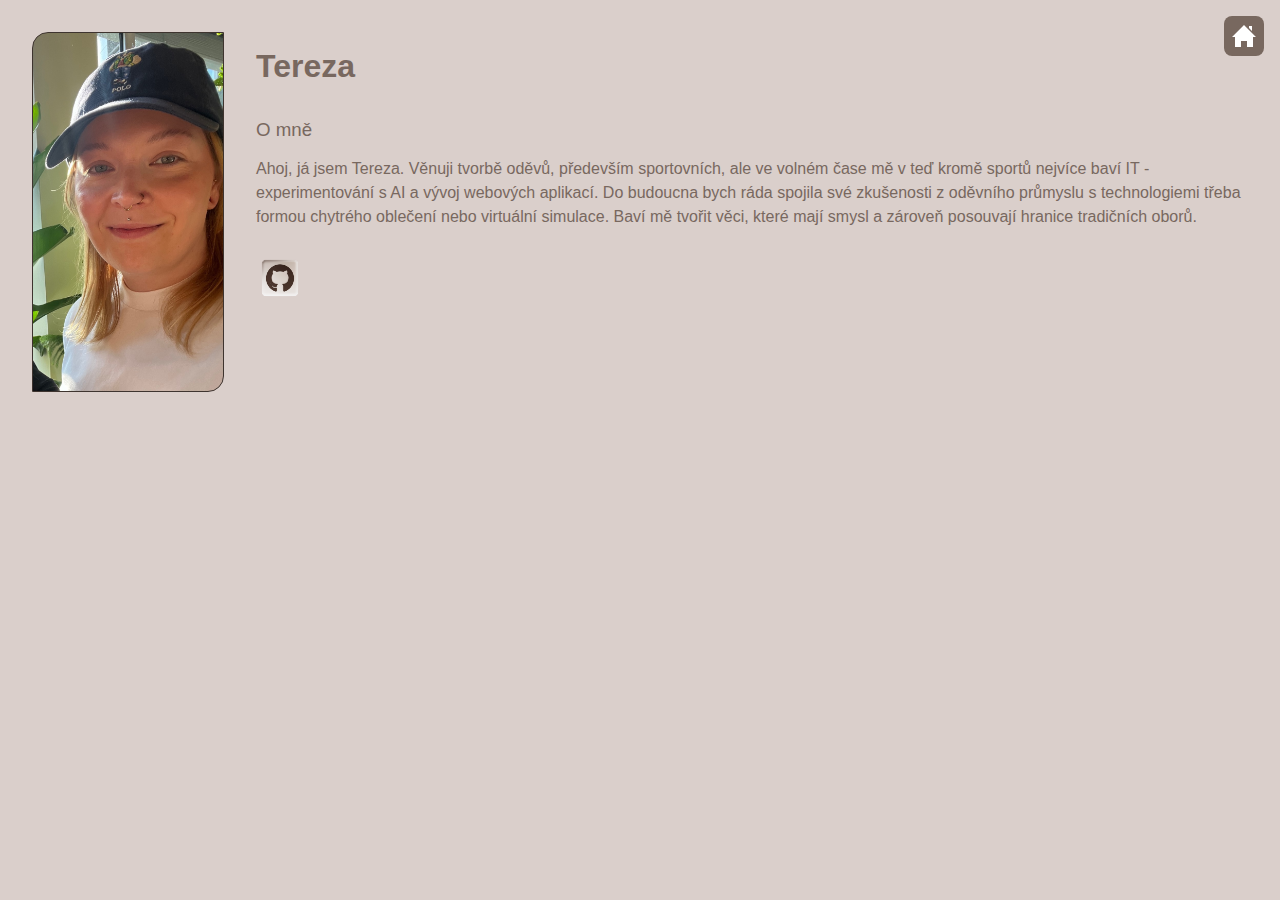
<file: tereza.html>
<!DOCTYPE html>
<html lang="en">
  <head>
    <meta charset="UTF-8" />
    <meta name="viewport" content="width=device-width, initial-scale=1.0" />
    <link rel="stylesheet" href="style.css" />
    <title>Tereza</title>
  </head>
  <body id="paja">
    <section class="home_btn">
      <a href="index.html">
        <button>
          <img src="home.svg" alt="Ikona" width="24" height="24" />
        </button>
      </a>
    </section>

    <main class="content_wrapper">
      <section class="foto_tereza"></section>

      <div class="text_section">
        <section class="jmeno">
          <h1>Tereza</h1>
        </section>

        <section class="o__mne">
          <h3>O mně</h3>
          <div class="omne__text">
            <p>
              Ahoj, já jsem Tereza. Věnuji tvorbě oděvů, především sportovních,
              ale ve volném čase mě v teď kromě sportů nejvíce baví IT -
              experimentování s AI a vývoj webových aplikací. Do budoucna bych
              ráda spojila své zkušenosti z oděvního průmyslu s technologiemi
              třeba formou chytrého oblečení nebo virtuální simulace. Baví mě
              tvořit věci, které mají smysl a zároveň posouvají hranice
              tradičních oborů.
            </p>
          </div>
        </section>
        <div class="discord_container">
          <a href="https://github.com/Tma-hub">
            <button class="discord_btn"></button>
          </a>
        </div>
      </div>
    </main>
  </body>
</html>
</file>
<file: style.css>
* {
  margin: 0;
  box-sizing: border-box;
}

h1 {
  font-family: "amandine", sans-serif;
  font-weight: 700;
  font-style: normal;
  color: rgba(120, 104, 95, 1);
  margin-bottom: 2vh;
}

h2 {
  font-family: "amandine", sans-serif;
  font-weight: 400;
  font-style: italic;
  line-height: 3rem;
}

h3 {
  font-family: "amandine", sans-serif;
  font-weight: 400;
  font-style: normal;
  color: rgba(120, 104, 95, 1);
}

p {
  font-family: "amandine", sans-serif;
  color: rgba(120, 104, 95, 1);
  font-weight: 400;
  font-style: normal;
  margin-bottom: 1vh;
  line-height: 1.5;
}

li {
  font-family: "amandine", sans-serif;
  color: rgba(120, 104, 95, 1);
  font-weight: 400;
  font-style: normal;
  margin-bottom: 1vh;
  line-height: 1.5;
}

ul {
  font-family: "amandine", sans-serif;
  color: rgba(120, 104, 95, 1);
  font-weight: 400;
  font-style: normal;
  margin-bottom: 1vh;
  line-height: 1.5;
}

.mock__up {
  background-image: url('mock__up.png');
  background-repeat: no-repeat;
  background-size: cover;
  background-position: center;
  height: 100vh;
  display: flex;
  justify-content: center;
  align-items: center;
}

.subheading {
  display: flex;
  width: 100vw;
  height: 100vh;
  align-items: center;
  justify-content: center;
  gap: 2rem;
}

.mock__up2 {
  background-image: url('mock__up2.png');
  background-size: cover;
  background-repeat: no-repeat;
  background-position: center;
  width: 50vw;
  height: 80vh;
}

.text_about {
  background-color: rgba(244, 241, 240, 1);
  border: 2px solid rgba(120, 104, 95, 1);
  padding: 1.5rem;
  max-width: 500px;
  width: auto;
  display: flex;
  flex-direction: column;
  justify-content: center;
  box-shadow: 0 4px 10px rgba(0, 0, 0, 0.1);
  border-radius: 1rem;
}

.function {
  padding: 1.5rem 2rem;
  margin-top: 2;
  margin-bottom: 3rem;
}

.about__section {
  background-color: rgba(120, 104, 95, 1);
  display: flex;
  justify-content: space-between;
  height: 70vh;
  gap: 2rem;
  align-items: center;
}

.about__us {
  color: white;
  width: 70vw;
  padding: 3rem;
  display: flex;
  flex-direction: column;
  justify-content: flex-start;
  margin-bottom: 3rem;
}

.about__us h1 {
  color: white;
}

.about__us p {
  color: white;
}

.us {
  margin-right: 3rem;
  width: 25vw;
  height: 80%;
  background-image: url('us.jpg');
  background-size: cover;
  background-position: center;
  background-repeat: no-repeat;
  border-radius: 1rem 0 1rem 0;
}

footer {
  background-color: rgba(62, 52, 47, 1);
  padding: 0.6rem 0;
  text-align: center;
  bottom: 0;
  width: 100%;
}

.email-button {
  background-color: rgb(218, 207, 203);
  color: rgba(62, 52, 47, 1);
  border: none;
  padding: 0.2rem 0.4rem;
  border-radius: 0.4rem;
  text-decoration: none;
  font-weight: bold;
  transition: background-color 0.3s ease;
  font-family: "amandine", sans-serif;
  font-size: 0.8rem;
}

.linky {
  display: flex;
  justify-content: flex-start;
  font-family: "amandine", sans-serif;
  font-size: 1.5rem;
  font-style: normal;
  margin-bottom: 2vh;
}

.linky a {
  text-decoration: none;
  color: inherit;
  font-weight: bold;
}


/* RESPONZIVITA */

@media (max-width: 768px) {
  .subheading {
    flex-direction: column;
    height: auto;
    gap: 1.2rem;
    padding: 1rem;
  }

  .mock__up {
    width: 100vw;
    height: 40vh;
  }

  .mock__up2 {
    width: 100vw;
    height: 35vh;
  }

  .about__section {
    flex-direction: column;
    height: auto;
    gap: 1rem;
    padding: 1rem;
  }

  .about__us {
    width: 100%;
    padding: 1rem;
    margin-bottom: 1rem;
  }

  .us {
    height: 80vh;
    width: 100%;
    margin: 0 0 1rem 0;
    border-radius: 1rem;
  }

  footer {
    padding: 0.4rem 0;
  }

  .email-button {
    padding: 0.15rem 0.3rem;
    font-size: 0.7rem;
  }

  h1 {
    font-size: 1.4rem;
    margin-bottom: 1.5vh;
  }

  h2 {
    font-size: 1.1rem;
    line-height: 1.6rem;
  }

  p {
    font-size: 0.85rem;
    margin-bottom: 1vh;
  }
}

@media (max-width: 380px) {
  h1 {
    font-size: 1.2rem;
    margin-bottom: 1vh;
  }

  h2 {
    font-size: 1rem;
    line-height: 1.4rem;
  }

  p {
    font-size: 0.75rem;
  }

  .mock__up {
    height: 30vh;
  }

  .mock__up2 {
    height: 25vh;
  }

  .us {
    width: 45vw;
    height: 100%;
  }
}

/*  Další HTML */
body {
  margin: 0;
  font-family: sans-serif;
}

#paja,
#tereza {
  background-color: rgb(218, 207, 203);
}

.home_btn {
  position: relative;
}

.home_btn button {
  position: absolute;
  right: 1rem;
  top: 1rem;
  background-color: rgba(120, 104, 95, 1);
  border: none;
  padding: 0.5rem;
  border-radius: 8px;
  cursor: pointer;
  display: flex;
  align-items: center;
  justify-content: center;
}

.content_wrapper {
  display: flex;
  gap: 2rem;
  padding: 2rem;
  align-items: flex-start;
  flex-wrap: wrap;
}

.foto_paja {
  width: 15vw;
  height: 40vh;
  background-image: url('paja.jpg');
  background-size: cover;
  background-position: center;
  background-repeat: no-repeat;
  border-radius: 1rem 0 1rem 0;
  flex-shrink: 0;
  border: 1px solid rgba(62, 52, 47, 1);
}

.foto_tereza {
  width: 15vw;
  height: 40vh;
  background-image: url('tereza.jpg');
  background-size: cover;
  background-position: center;
  background-repeat: no-repeat;
  border-radius: 1rem 0 1rem 0;
  flex-shrink: 0;
  border: 1px solid rgba(62, 52, 47, 1);
}

.text_section {
  flex: 1;
  display: flex;
  flex-direction: column;
}

.jmeno {
  padding: 1rem 0 0 0;
}

.o__mne {
  padding: 1rem 0;
}

.omne__text {
  margin-top: 1rem;
}

.discord_container {
  display: flex;
  justify-content: start;
}

.discord_btn {
  width: 48px;
  height: 48px;
  background-image: url('discord.png');
  background-size: cover;
  background-position: center;
  background-repeat: no-repeat;
  background-color: transparent;
  border: none;
  cursor: pointer;
  border-radius: 8px;
}
</file>
